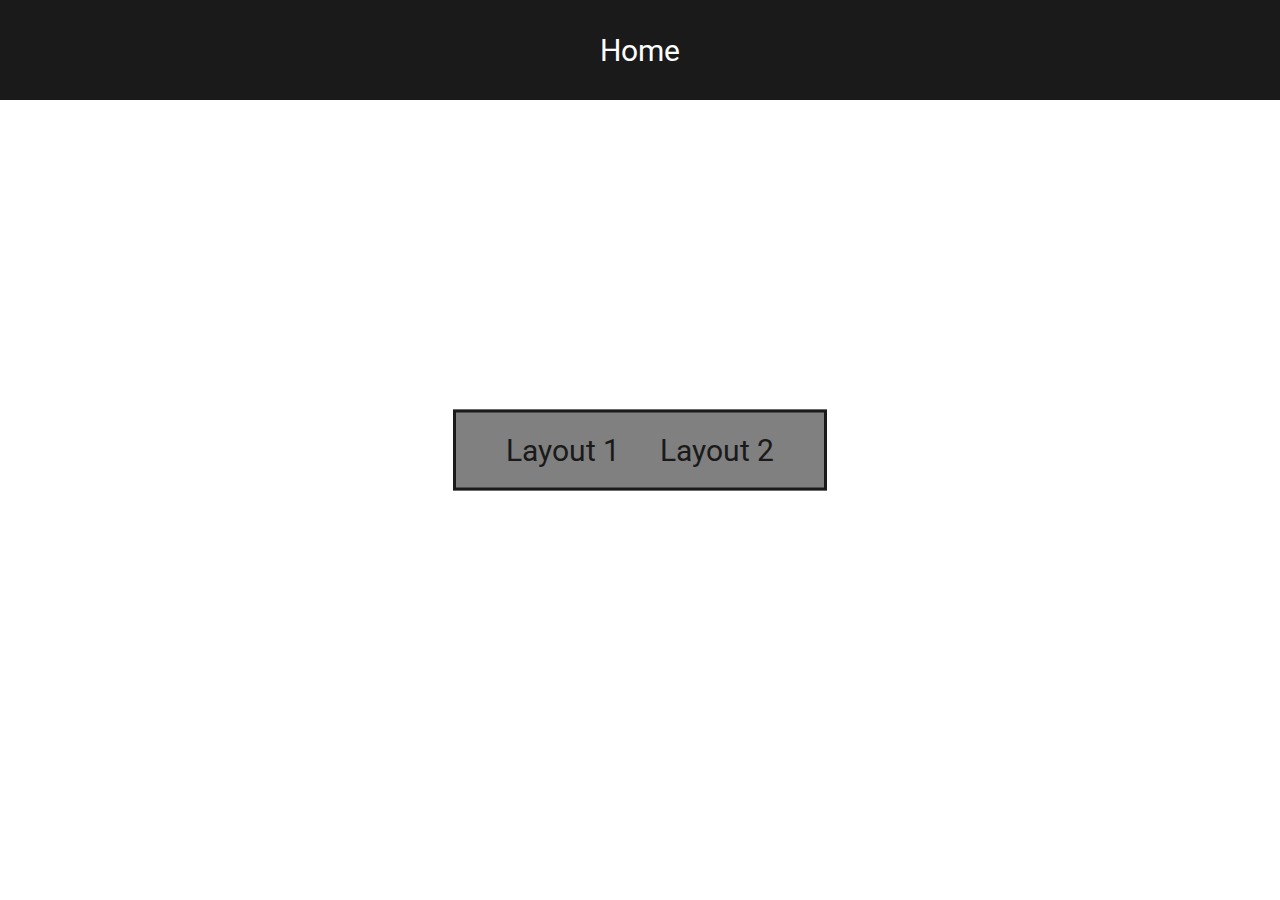
<file: index.html>
<!DOCTYPE html>
<html lang="en">
  <head>
    <meta charset="UTF-8" />
    <meta http-equiv="X-UA-Compatible" content="IE=edge" />
    <meta name="viewport" content="width=device-width, initial-scale=1.0" />
    <link rel="preconnect" href="https://fonts.googleapis.com" />
    <link rel="preconnect" href="https://fonts.gstatic.com" crossorigin />
    <link
      href="https://fonts.googleapis.com/css2?family=Roboto:wght@300;400;700&display=swap"
      rel="stylesheet"
    />
    <link rel="stylesheet" href="./style.css" />
    <title>Liking Likes! | Homepage</title>
  </head>
  <body>
    <header>
      <nav class="navigator flex">
        <ul class="navigator-links flex">
          <li><a class="navigator-link" href="index.html">Home</a></li>
        </ul>
      </nav>
    </header>
    <div class="choose-layout">
      <a href="layout1.html">Layout 1</a>
      <a href="layout2.html">Layout 2</a>
    </div>
    
  </body>
</html>
</file>
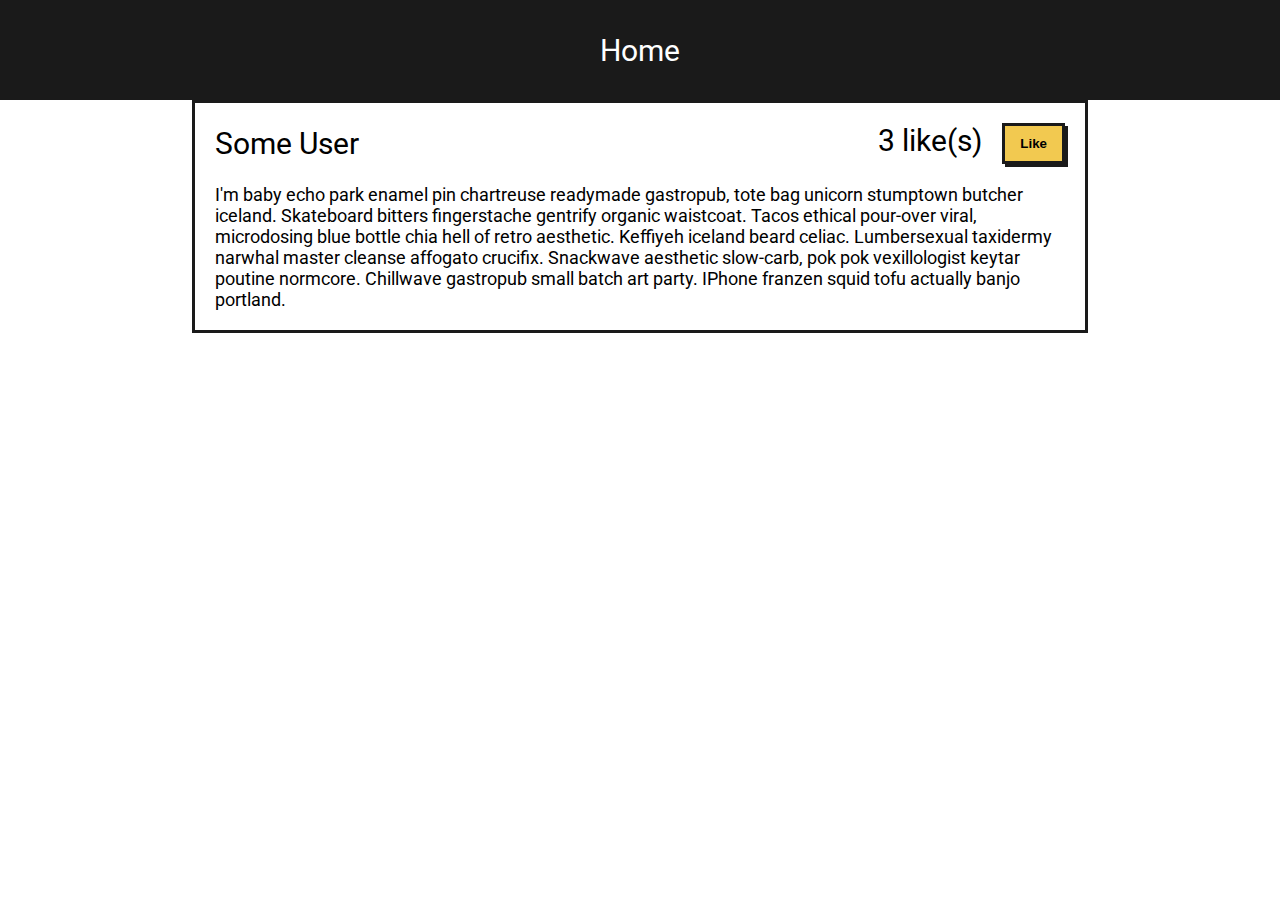
<file: layout1.html>
<!DOCTYPE html>
<html lang="en">
  <head>
    <meta charset="UTF-8" />
    <meta http-equiv="X-UA-Compatible" content="IE=edge" />
    <meta name="viewport" content="width=device-width, initial-scale=1.0" />
    <link rel="stylesheet" href="./style.css" />
    <link rel="preconnect" href="https://fonts.googleapis.com" />
    <link rel="preconnect" href="https://fonts.gstatic.com" crossorigin />
    <link
      href="https://fonts.googleapis.com/css2?family=Roboto:wght@300;400;700&display=swap"
      rel="stylesheet"
    />
    <title>Liking Likes! | Layout 1</title>
  </head>
  <body>
    <header>
      <nav class="navigator flex">
        <ul class="navigator-links flex">
          <li><a class="navigator-link" href="index.html">Home</a></li>
        </ul>
      </nav>
    </header>
    <main class="flex">
      <section class="user-feed">
        <article class="feed-item flex">
          <div class="upper flex">
            <span class="username">Some User</span>
            <div class="like-container flex">
              <div id="like-count">
                <p><span>3</span> like(s)</p>
              </div>
              <button onclick="increaseLike()" class="btn yellow">Like</button>
            </div>
          </div>
          <div class="lower">
            <p>
              I'm baby echo park enamel pin chartreuse readymade gastropub, tote
              bag unicorn stumptown butcher iceland. Skateboard bitters
              fingerstache gentrify organic waistcoat. Tacos ethical pour-over
              viral, microdosing blue bottle chia hell of retro aesthetic.
              Keffiyeh iceland beard celiac. Lumbersexual taxidermy narwhal
              master cleanse affogato crucifix. Snackwave aesthetic slow-carb,
              pok pok vexillologist keytar poutine normcore. Chillwave gastropub
              small batch art party. IPhone franzen squid tofu actually banjo
              portland.
            </p>
          </div>
        </article>
      </section>
    </main>
    <script src="./layout1.js" type="text/javascript"></script>
  </body>
</html>
</file>
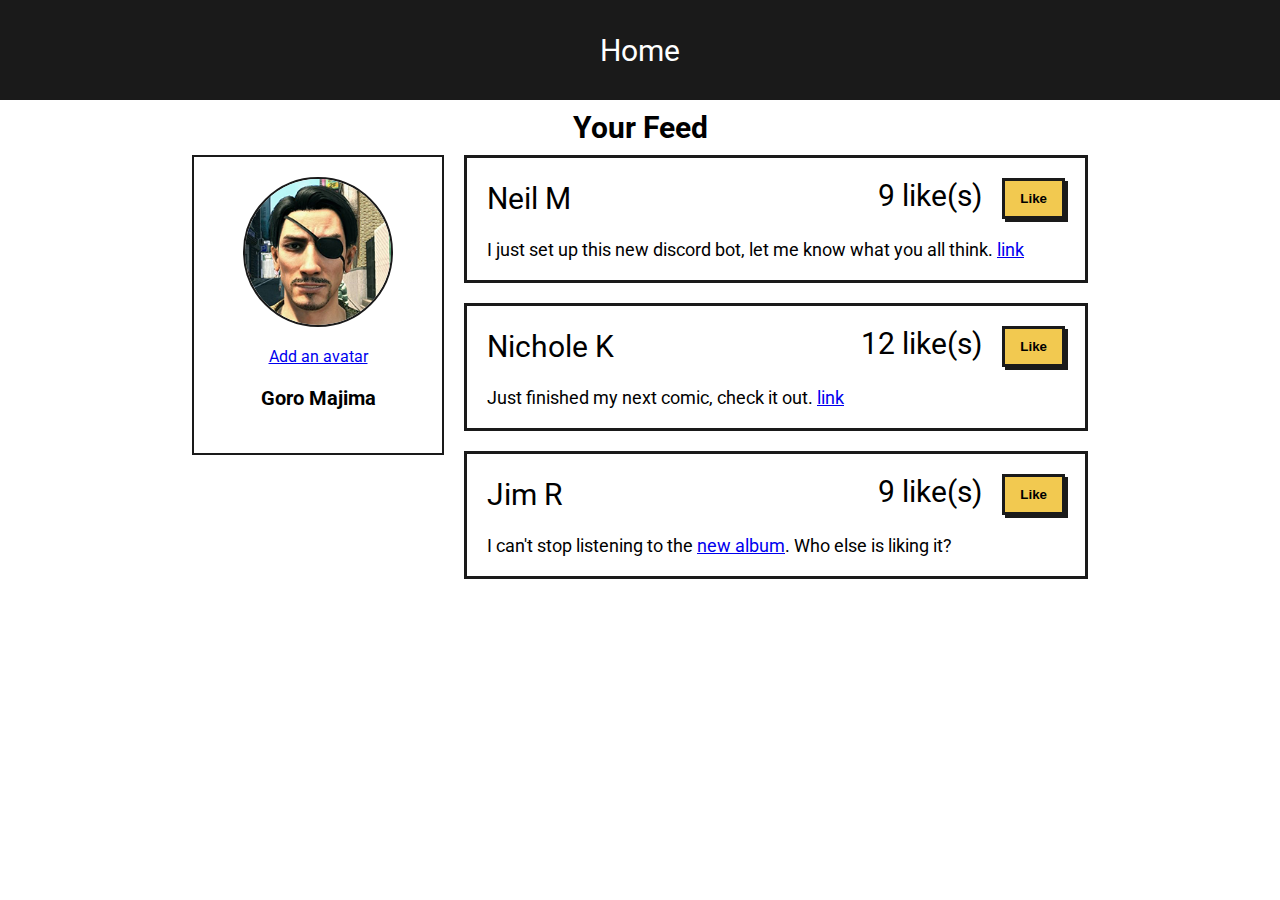
<file: layout2.html>
<!DOCTYPE html>
<html lang="en">
  <head>
    <meta charset="UTF-8" />
    <meta http-equiv="X-UA-Compatible" content="IE=edge" />
    <meta name="viewport" content="width=device-width, initial-scale=1.0" />
    <link rel="preconnect" href="https://fonts.googleapis.com" />
    <link rel="preconnect" href="https://fonts.gstatic.com" crossorigin />
    <link
      href="https://fonts.googleapis.com/css2?family=Roboto:wght@300;400;700&display=swap"
      rel="stylesheet"
    />
    <link rel="stylesheet" href="./style.css" />
    <title>Liking Likes! | Layout 2</title>
  </head>
  <body>
    <header>
      <nav class="navigator flex">
        <ul class="navigator-links flex">
          <li><a class="navigator-link" href="index.html">Home</a></li>
        </ul>
      </nav>
    </header>
    <main>
      <h1 class="main-heading">Your Feed</h1>
      <div class="flex inner-container">
        <div class="flex user-info">
          <img
            class="avatar"
            src="./images/user-avatar.jpg"
            alt="user avatar"
          />
          <a class="add-avatar" href="#">Add an avatar</a>
          <h3 class="username">Goro Majima</h3>
        </div>
        <section id="user-feed" class="flex user-feed"></section>
      </div>
    </main>
    <script src="./script.js"></script>
  </body>
</html>
</file>
<file: style.css>
:root {
  --color-dark: 0 0% 10%;
  --color-white: 0 0% 100%;

  --color-primary-yellow: 45 86% 63%;

  --default-font-size: 62.5%; /* 10px */
}

html {
  font-size: var(--default-font-size);
  box-sizing: border-box;
}

*,
*::after,
*::before {
  margin: 0;
  padding: 0;
  box-sizing: inherit;
}

body {
  position: relative;
  font-family: "Roboto", sans-serif;
  min-height: 100vh;
}

main {
  max-width: 70%;
  margin: 0 auto;
  justify-content: center;
}

.main-heading {
  font-size: 3rem;
  text-align: center;
  margin: 1rem 0;
}

/* Reusables */

.flex {
  display: flex;
}

.btn {
  cursor: pointer;
  padding: 1rem 1.5rem;
  border: 0.3rem solid hsl(var(--color-dark));
  box-shadow: 0.3rem 0.3rem 0 hsl(var(--color-dark));
  font-weight: 700;
}

.btn.yellow {
  color: hsl(var(--color-black));
  background-color: hsl(var(--color-primary-yellow));
}

/* Navigator Content */

header {
  background-color: hsl(var(--color-dark));
  width: 100%;
}

.navigator {
  justify-content: center;
  align-items: center;
  height: 10rem;
  max-width: 70%;
  margin: 0 auto;
}

.navigator-links {
  gap: 2rem;
  justify-content: center;
  list-style: none;
}

.navigator-links .navigator-link {
  font-size: 3rem;
  color: hsl(var(--color-white));
  text-decoration: none;
  transition: 0.2s ease color;
}

.navigator-links .navigator-link:hover {
  color: hsl(var(--color-primary-yellow));
}

/* Main Content */

.choose-layout {
  background-color: grey;
  display: flex;
  gap: 4rem;
  position: absolute;
  top: 50%;
  left: 50%;
  transform: translate(-50%, -50%);
  border: 0.3rem solid hsl(var(--color-dark));
  padding: 2rem 5rem;
  font-size: 3rem;
}

.choose-layout a:link {
  text-decoration: none;
  color: hsl(var(--color-dark));
  transition: 0.3s ease color;
}

.choose-layout a:visited {
  color: hsl(var(--color-white));
}

.choose-layout a:hover {
  text-decoration: none;
  color: hsl(var(--color-primary-yellow));
}

/* Layouts */

.inner-container {
  gap: 2rem;
}

.user-info {
  padding: 2rem;
  flex-direction: column;
  align-items: center;
  gap: 2rem;
  border: 0.2rem solid hsl(var(--color-dark));
  flex: 1 0;
  max-height: 30rem;
}

.user-info .avatar {
  height: 15rem;
  width: 15rem;
  border-radius: 50%;
  border: 0.2rem solid hsl(var(--color-dark));
}

.user-info .add-avatar {
  font-size: 1.6rem;
}

.user-info .username {
  font-size: 2rem;
}

.user-feed {
  flex-direction: column;
  flex: 3 0;
  gap: 2rem;
}

.feed-item {
  flex-direction: column;
  gap: 2rem;
  border: 0.3rem solid hsl(var(--color-dark));
  padding: 2rem;
}

.feed-item .upper {
  gap: 2rem;
  align-items: center;
  font-size: 3rem;
}

.feed-item .upper .like-container {
  margin-left: auto;
  gap: 2rem;
}

.feed-item .lower {
  font-size: 1.8rem;
}
</file>
